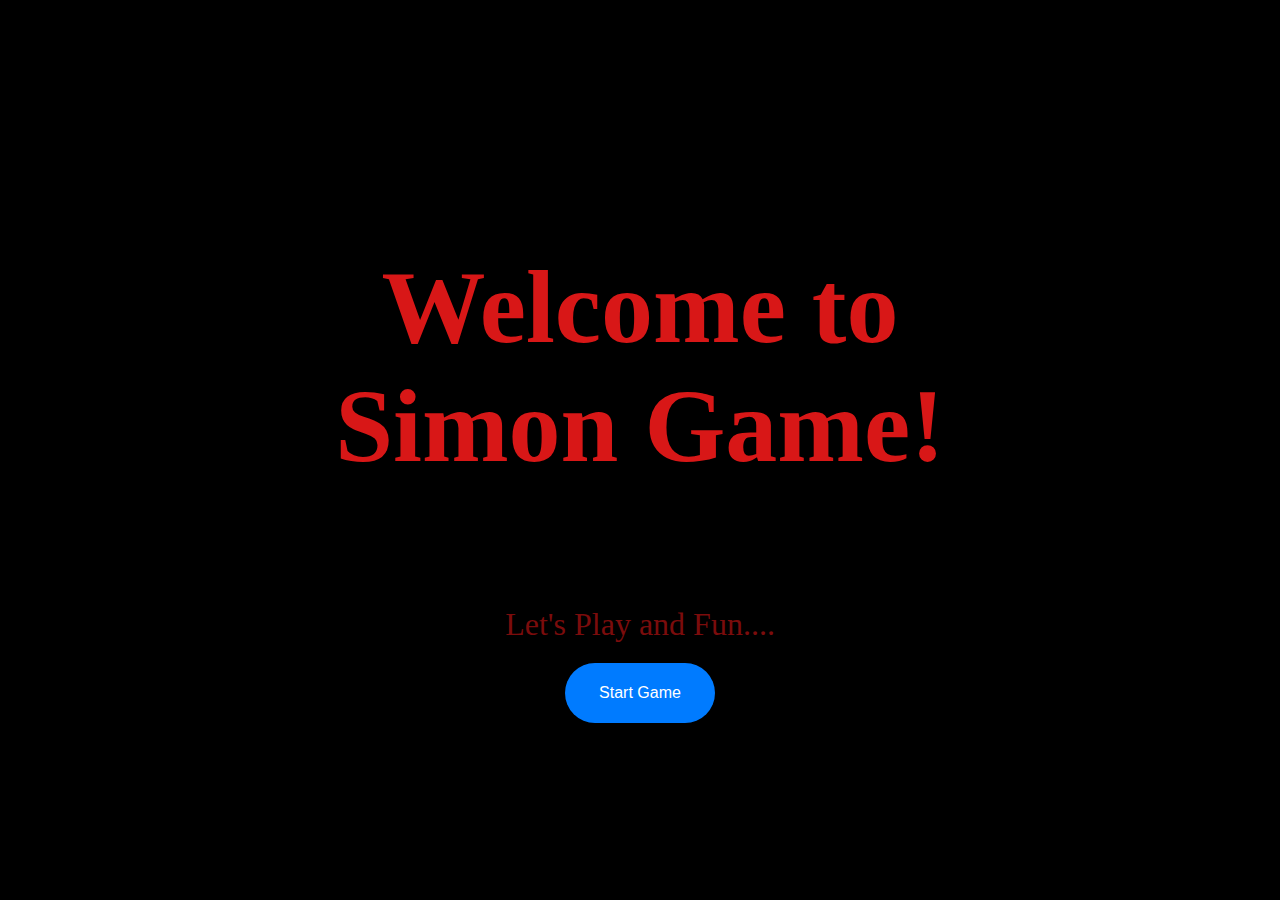
<file: index.html>
<!DOCTYPE html>
<html lang="en">
<head>
  <meta charset="UTF-8">
  <meta name="viewport" content="width=device-width, initial-scale=1.0">
  <link rel="stylesheet" href="styles.css">
  <link href="https://fonts.googleapis.com/css?family=Press+Start+2P" rel="stylesheet">
    <style>
        body {
            margin: 0;
            font-family: Arial, sans-serif;
            background-color:black;
            
            
          }
          
          .container {
            display: flex;
            flex-direction: column;
            justify-content: center;
            align-items: center;
            height: 100vh;
          }
          
          h1 {
            font-size: 6.5rem;
            margin-bottom: 10px;
            color: #d81717;
            font-family:serif;
          }
          
          p {
            font-size: 2rem;
            margin-bottom: 20px;
            color: #7b0c0c;
            font-family: serif;
          }
          
 
    </style>


  <title>Simon-Game</title>
</head>
<body>
  <div class="container">
    <h1>Welcome to Simon Game!</h1>
    <h1></h1>
    <p>Let's Play and Fun....</p>
    <button class="start-button" onclick="startgame()">Start Game</button>

  </div>
 

  <script src="https://ajax.googleapis.com/ajax/libs/jquery/3.7.0/jquery.min.js"></script>
  <script src="./game.js"></script>
</body>
</html>




<!-- $(".start-button").click(function(){
  window.location.href="start.html";
}); -->
</file>
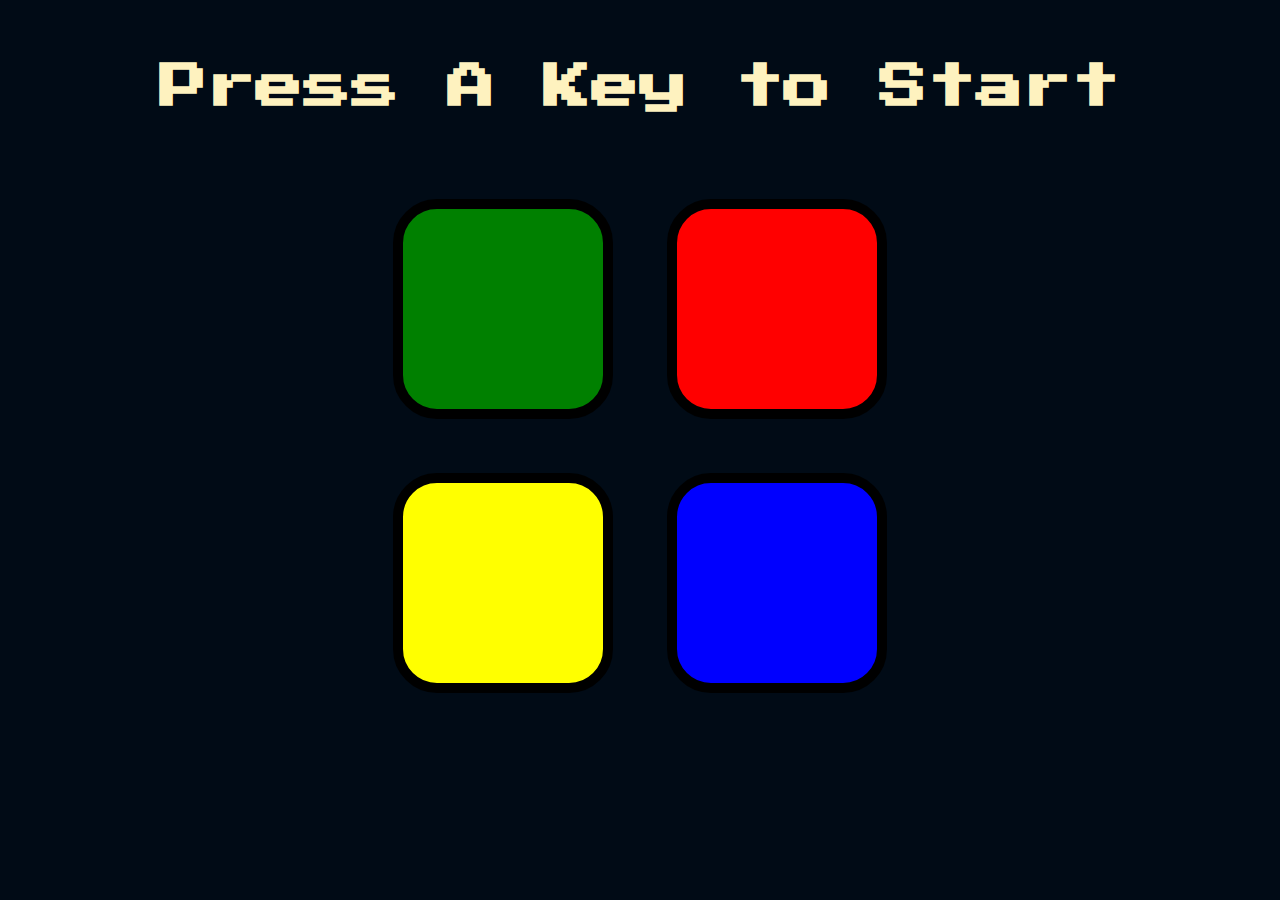
<file: start.html>
<!DOCTYPE html>
<html lang="en" dir="ltr">

<head>
  <meta charset="utf-8">
  <title>Simon</title>
  <link rel="stylesheet" href="styles.css">
  <link href="https://fonts.googleapis.com/css?family=Press+Start+2P" rel="stylesheet">
</head>

<body>
  <h1 id="level-title">Press A Key to Start</h1>
  <div class="container">
    <div lass="row">

      <div type="button" id="green" class="btn green">

      </div>

      <div type="button" id="red" class="btn red">

      </div>
    </div>

    <div class="row">

      <div type="button" id="yellow" class="btn yellow">

      </div>
      <div type="button" id="blue" class="btn blue">

      </div>

    </div>


  </div>
  <script src="https://ajax.googleapis.com/ajax/libs/jquery/3.7.0/jquery.min.js"></script>
<script src="./game.js"></script>
</body>

</html>
</file>
<file: styles.css>
body {
  text-align: center;
  background-color: #010b16;
}

#level-title {
  font-family: 'Press Start 2P', serif;
  font-size: 3rem;
  margin:  5%;
  color: #FEF2BF;
}

.container {
  display: block;
  width: 50%;
  margin: auto;

}

.btn {
  margin: 25px;
  display: inline-block;
  height: 200px;
  width: 200px;
  border: 10px solid black;
  border-radius: 20%;
}

.game-over {
  background-color: red;
  opacity: 0.8;
}

.red {
  background-color: red;
}

.green {
  background-color: green;
}

.blue {
  background-color: blue;
}

.yellow {
  background-color: yellow;
}

.pressed {
  box-shadow: 0 0 20px white;
  background-color: grey;
}



/* start page */
.start-button {
  padding: 10px 20px;
  font-size: 1rem;
  border: none;
  background-color: #007bff;
  color: #fff;
  cursor: pointer;
  height: 60px;
  width: 150px;
  border-radius: 60px;
  transition: background-color 0.3s ease;
}

.start-button:hover {
  background-color: #0056b3;
}
</file>
